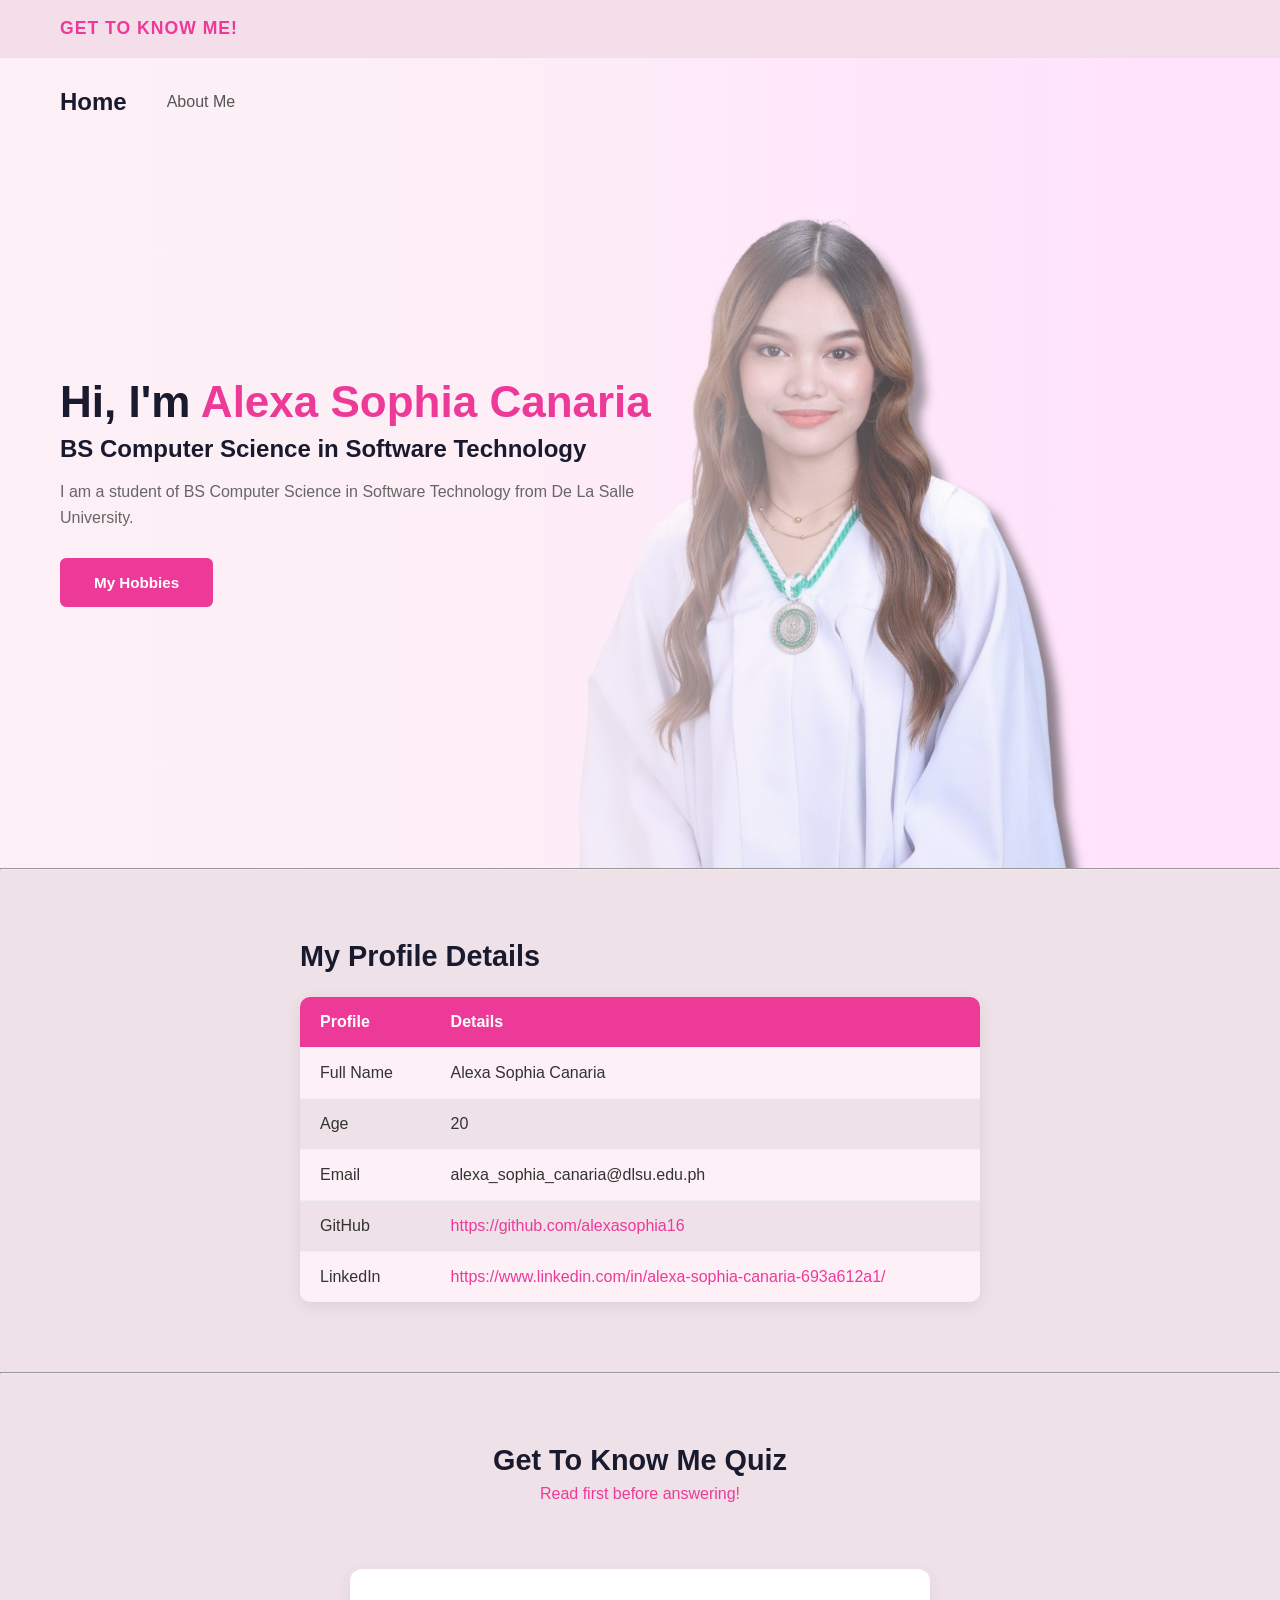
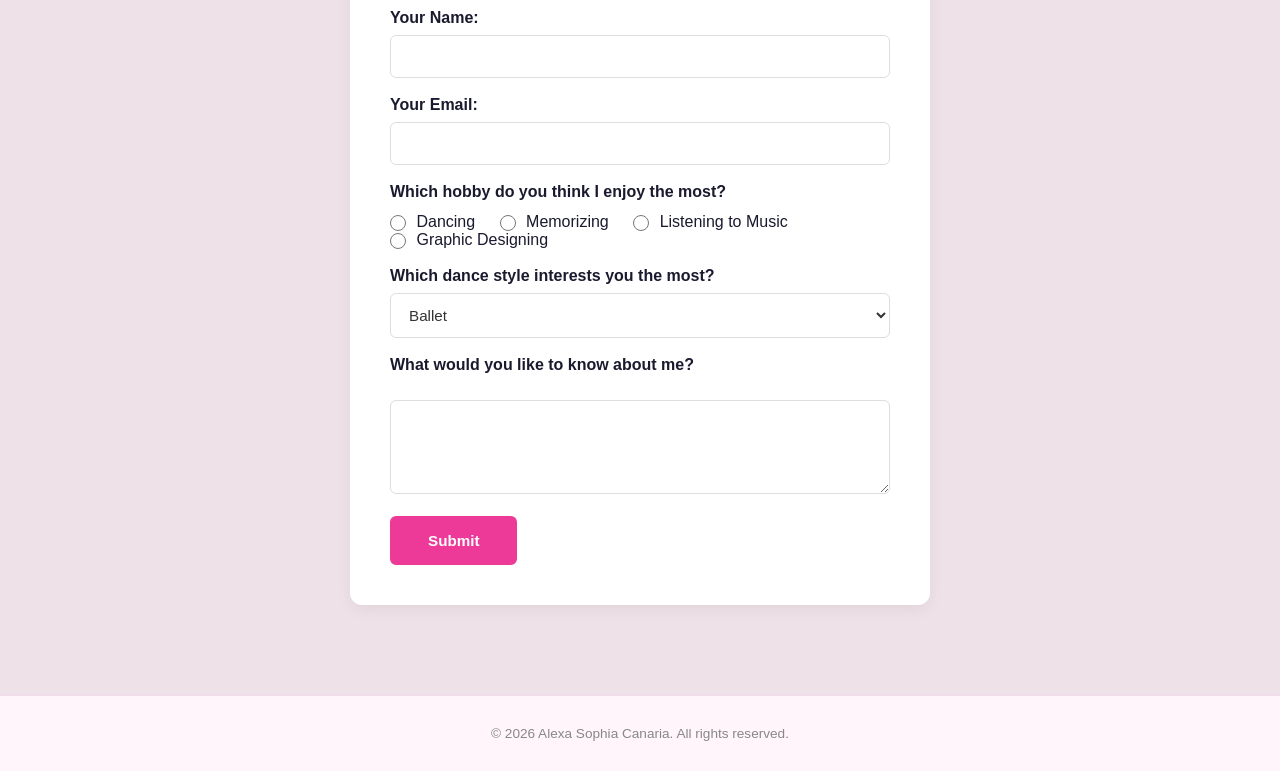
<file: index.html>
<!DOCTYPE html>
<html lang="en">

<head>
    <meta charset="UTF-8">
    <title>Alexa Canaria</title>
    <link href='style.css' rel='stylesheet'>
</head>

<body>

    <!-- Header and main navigation -->
    <header>
        <h1>Get To Know Me!</h1>
    </header>

    <!-- Main content container -->
    <main>

        <!-- Profile introduction section -->
        <section class="hero-section">
            <!-- Nav stays at top inside hero-section -->
            <nav class="hero-nav">
                <a href="index.html" class="logo">Home</a>
                <a href="about.html">About Me</a>
            </nav>

            <!-- Content sits separately below -->
            <div class="hero-content">
                <h1>Hi, I'm <span class="highlight">Alexa Sophia Canaria</span></h1>
                <h2>BS Computer Science in Software Technology</h2>
                <p>I am a student of BS Computer Science in Software Technology from De La Salle University.</p>
                <a href="about.html" class="btn btn-primary">My Hobbies</a>
            </div>
        </section>

        <hr>

        <!-- Profile table section -->
        <section id="profile">
            <h2>My Profile Details</h2>

            <!-- Table element -->
            <table>
                <tr>
                    <th>Profile</th>
                    <th>Details</th>
                </tr>

                <tr>
                    <td>Full Name</td>
                    <td>Alexa Sophia Canaria</td>
                </tr>

                <tr>
                    <td>Age</td>
                    <td>20</td>
                </tr>

                <tr>
                    <td>Email</td>
                    <td>alexa_sophia_canaria@dlsu.edu.ph</td>
                </tr>

                <tr>
                    <td>GitHub</td>
                    <td>
                        <!-- External link -->
                        <a href="https://github.com/alexasophia16" target="_blank">
                            https://github.com/alexasophia16
                        </a>
                    </td>
                </tr>

                <tr>
                    <td>LinkedIn</td>
                    <td>
                        <!-- External link -->
                        <a href="https://www.linkedin.com/in/alexa-sophia-canaria-693a612a1/" target="_blank">
                            https://www.linkedin.com/in/alexa-sophia-canaria-693a612a1/
                        </a>
                    </td>
                </tr>
            </table>
        </section>

        <hr>

        <!-- Quiz form section -->
        <section id="Quiz">
            <h2>Get To Know Me Quiz</h2>
            <a href="about.html">Read first before answering!</a>

            <br><br>

            <!-- Form with different input types -->
            <form>
                <!-- Text input -->
                <label for="name">Your Name:</label>
                <input type="text" id="name" name="name">

                <br><br>

                <!-- Email input -->
                <label for="email">Your Email:</label>
                <input type="email" id="email" name="email">

                <br><br>

                <p>Which hobby do you think I enjoy the most?</p>

                <!-- Radio inputs -->
                <input type="radio" id="dancing" name="hobby" value="dancing">
                <label for="dancing">Dancing</label>

                <input type="radio" id="memorizing" name="hobby" value="memorizing">
                <label for="memorizing">Memorizing</label>

                <input type="radio" id="music" name="hobby" value="music">
                <label for="music">Listening to Music</label>

                <br>
                <input type="radio" id="designing" name="hobby" value="designing">
                <label for="designing">Graphic Designing</label>

                <br><br>

                <!-- Select input -->
                <label for="dance">Which dance style interests you the most?</label>
                <select id="dance" name="dance">
                    <option value="ballet">Ballet</option>
                    <option value="jazz">Jazz/Contemporary</option>
                    <option value="hiphop">Hip-hop/Street</option>
                    <option value="ballroom">Dancesport/Ballroom</option>
                </select>

                <br><br>

                <!-- Textarea input -->
                <label for="question">What would you like to know about me?</label>
                <br>
                <textarea id="question" name="question" rows="4" cols="40"></textarea>

                <br><br>

                <!-- Submit button -->
                <input type="submit" value="Submit">
            </form>
        </section>

    </main>

    <!-- Footer element -->
    <footer>
        <hr>
        <p>&copy; 2026 Alexa Sophia Canaria. All rights reserved.</p>
    </footer>

</body>

</html>
</file>
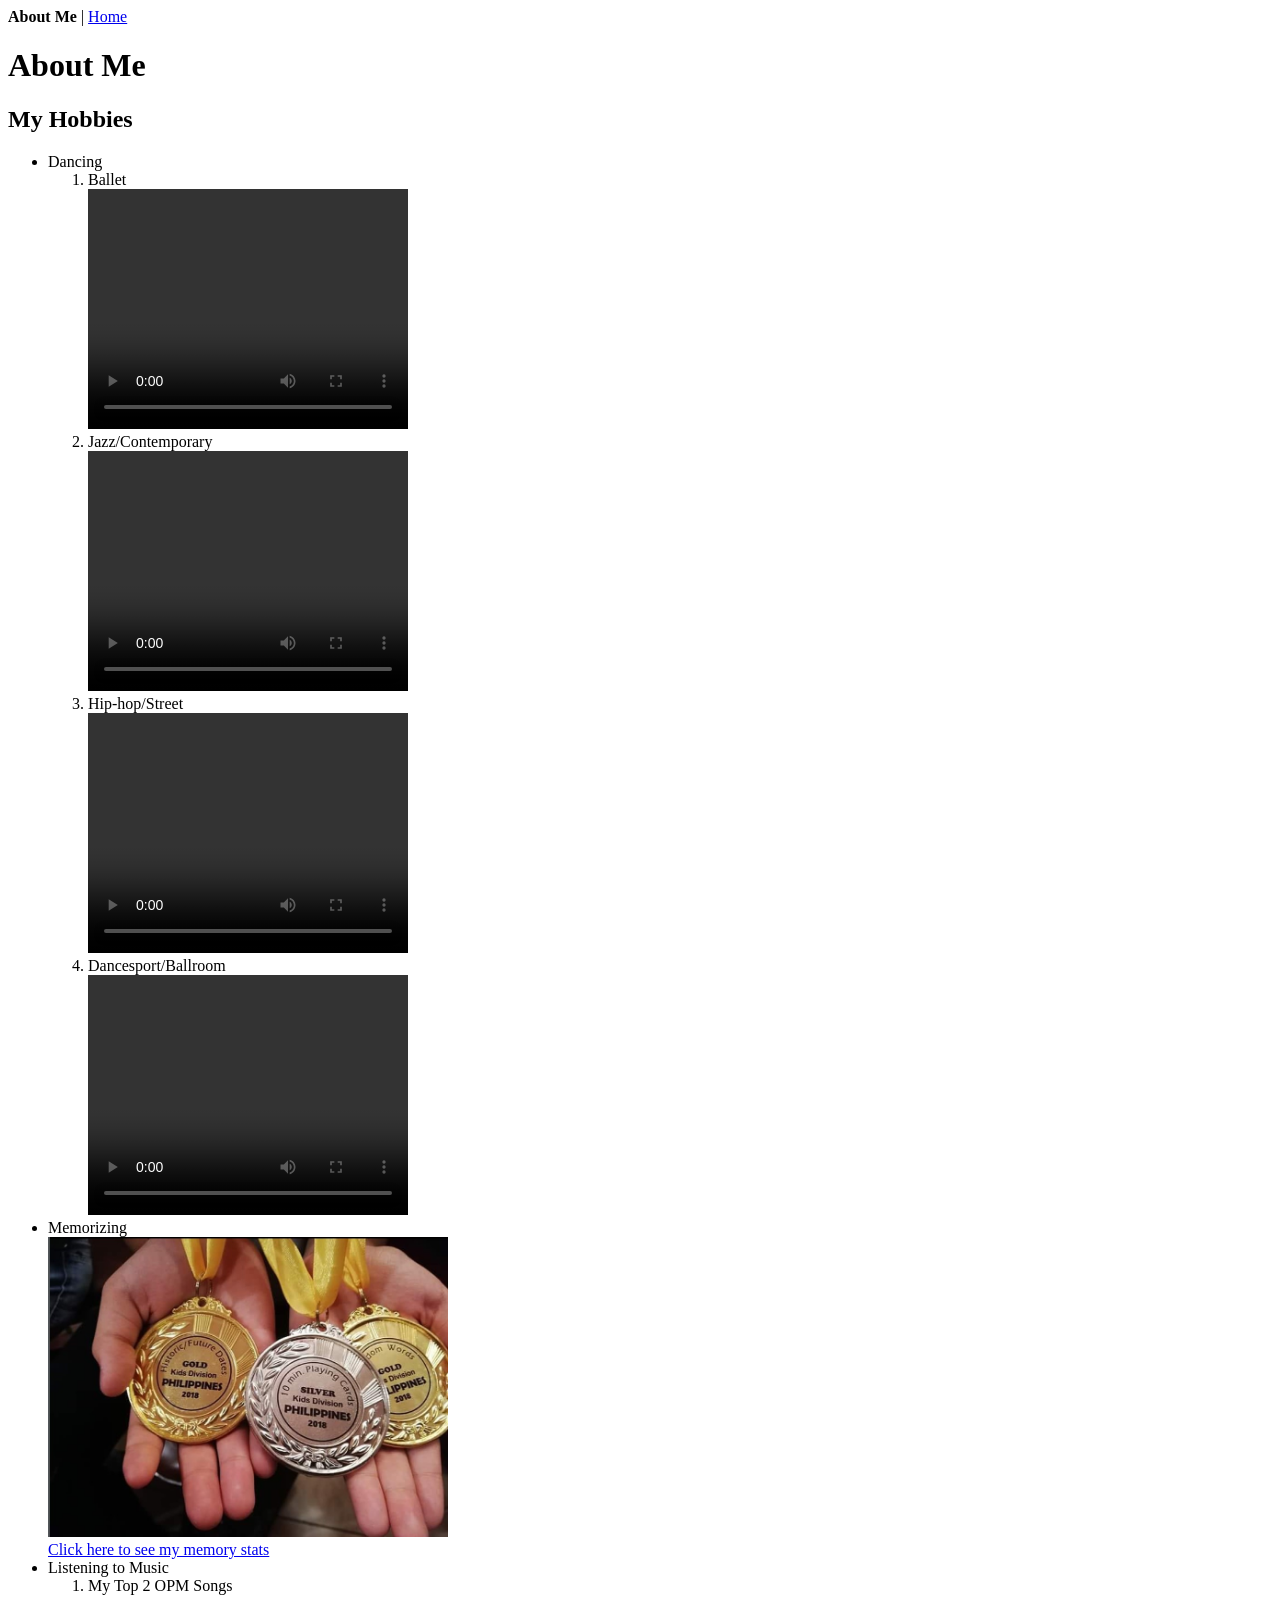
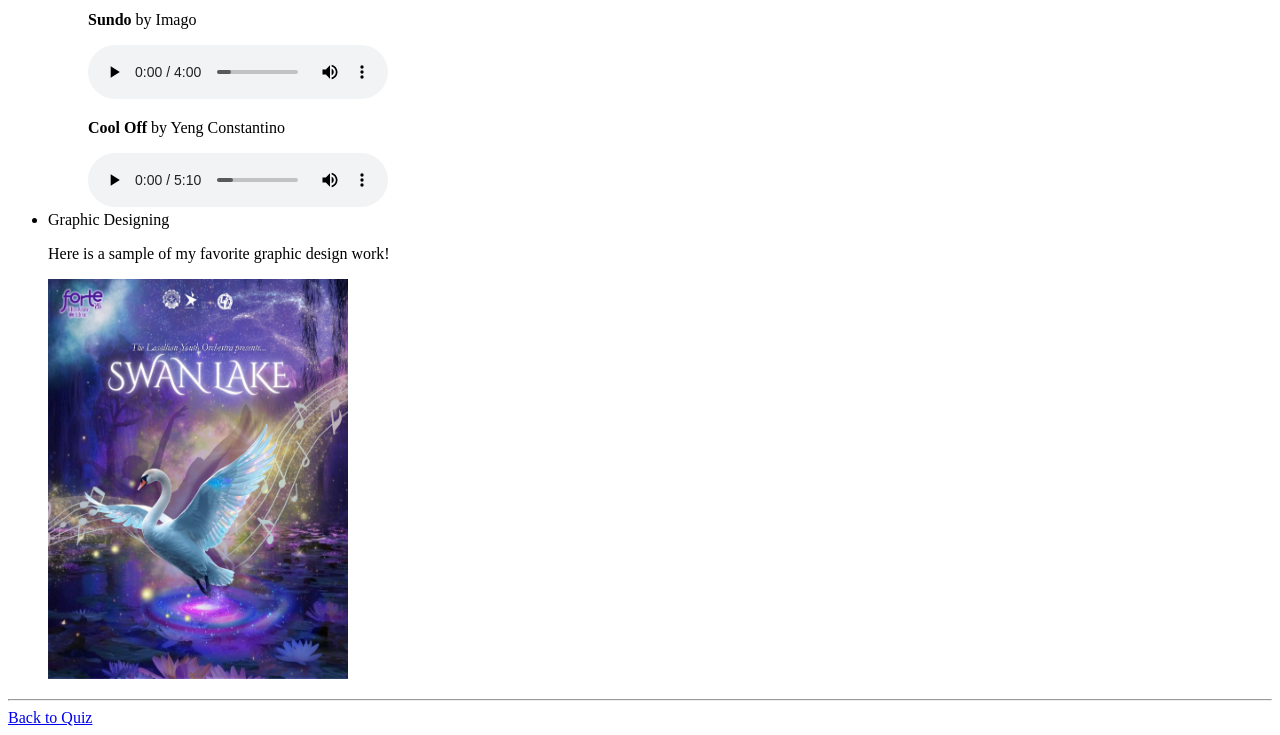
<file: about.html>
<!DOCTYPE html>
<html lang="en">

<head>
    <meta charset="UTF-8">
    <title>About Me</title>
</head>

<body>

    <!-- Header and main navigation -->
    <header>
        <!-- Semantic nav element -->
        <nav>
            <strong>About Me</strong> |
            <!-- Internal link to home page -->
            <a href="index.html">Home</a>
        </nav>

        <h1>About Me</h1>
    </header>

    <!-- Main content container -->
    <main>
        <!-- Hobbies section -->
        <section id="hobbies">
            <h2>My Hobbies</h2>

            <ul>
                <li>
                    Dancing
                    <ol>
                        <li>
                            Ballet
                            <br>
                            <!-- Video element -->
                            <video src="Alexa-Ballet.mp4" width="320" height="240" controls></video>
                        </li>

                        <li>
                            Jazz/Contemporary
                            <br>
                            <video src="Alexa-Contemporary.mp4" width="320" height="240" controls></video>
                        </li>

                        <li>
                            Hip-hop/Street
                            <br>
                            <video src="Alexa-Street.mp4" width="320" height="240" controls></video>
                        </li>

                        <li>
                            Dancesport/Ballroom
                            <br>
                            <video src="Alexa-Ballroom.mp4" width="320" height="240" controls></video>
                        </li>
                    </ol>
                </li>

                <li>
                    Memorizing
                    <br>
                    <!-- Image element -->
                    <img src="Alexa-Memory.jpg" alt="Alexa Canaria" width="400" height="300">
                    <br>
                    <!-- External link -->
                    <a href="https://iam-stats.org/competitor.php?id=14769" target="_blank">
                        Click here to see my memory stats
                    </a>
                </li>

                <li>
                    Listening to Music
                    <ol>
                        <li>
                            My Top 2 OPM Songs
                            <p><strong>Sundo</strong> by Imago</p>
                            <!-- Audio element -->
                            <audio src="Alexa-OPM.mp3" controls></audio>

                            <p><strong>Cool Off</strong> by Yeng Constantino</p>
                            <audio src="Alexa-OPM2.mp3" controls></audio>
                        </li>
                    </ol>
                </li>

                <li>
                    Graphic Designing
                    <p>Here is a sample of my favorite graphic design work!</p>
                    <img src="Alexa-Graphic.jpg" alt="Alexa Canaria" width="300" height="400">
                </li>
            </ul>
        </section>
    </main>

    <!-- Footer element -->
    <footer>
        <hr>
        <!-- Anchor link within page / jumping to specific section in index.html -->
        <a href="index.html#Quiz">Back to Quiz</a>
    </footer>

</body>

</html>
</file>
<file: style.css>
/* Base */
* {
    margin: 0;
    padding: 0;
    box-sizing: border-box;
}

body {
    font-family: 'Poppins', Arial, sans-serif;
    color: #333;
    background-color: #eee1e7;
}

a {
    text-decoration: none;
}

/* Page header */
header {
    background-color: #f3dee9;
    padding: 18px 60px;
    border-bottom: 1px solid #f6d9ea;
}

header h1 {
    font-size: 1.1rem;
    font-weight: 700;
    letter-spacing: 1px;
    text-transform: uppercase;
    color: #ed3a99;
}

/* Hero section */
.hero-section {
    background-image: linear-gradient(to right,
            rgba(253, 240, 246, 0.97) 0%,
            rgba(253, 240, 246, 0.9) 35%,
            rgba(253, 240, 246, 0.35) 65%,
            rgba(253, 240, 246, 0) 90%),
        url('Alexa-1.jpg');
    background-size: cover;
    background-position: right center;
    background-repeat: no-repeat;
    min-height: 90vh;
    padding: 30px 60px 60px;
    display: flex;
    flex-direction: column;
}

/* Nav bar inside hero */
.hero-nav {
    display: flex;
    align-items: center;
    gap: 40px;
    padding-bottom: 60px;
}

.hero-nav .logo {
    font-size: 1.5rem;
    font-weight: 700;
    color: #1a1a2e;
}

.hero-nav a {
    color: #555;
    font-weight: 500;
}

.hero-nav a:hover {
    color: #ed3a99;
    cursor: pointer;
}

/* Hero content */
.hero-content {
    max-width: 600px;
    margin-top: auto;
    margin-bottom: auto;
}

.hero-content h1 {
    font-size: 2.75rem;
    font-weight: 700;
    color: #1a1a2e;
    margin-bottom: 8px;
}

.hero-content h1 .highlight {
    color: #ed3a99;
}

.hero-content h2 {
    font-size: 1.5rem;
    font-weight: 600;
    color: #1a1a2e;
    margin-bottom: 16px;
}

.hero-content p {
    font-size: 1rem;
    line-height: 1.6;
    color: #666;
    margin-bottom: 28px;
}

/* Button */
.btn {
    display: inline-block;
    padding: 14px 32px;
    border-radius: 6px;
    font-weight: 600;
    font-size: 0.95rem;
}

.btn-primary {
    background-color: #ed3a99;
    color: #fff;
    border: 2px solid #ed3a99;
    transition: background-color 0.25s ease, transform 0.15s ease;
}

.btn-primary:hover {
    background-color: #ed3a99;
    border-color: #bd0969;
    transform: translateY(-2px);
}

/* Profile section */
#profile {
    max-width: 800px;
    margin: 70px auto;
    padding: 0 60px;
}

#profile h2 {
    font-size: 1.8rem;
    font-weight: 700;
    color: #1a1a2e;
    margin-bottom: 24px;
    text-align: left;
}

#profile table {
    width: 100%;
    border-collapse: collapse;
    border: none;
    border-radius: 10px;
    overflow: hidden;
    box-shadow: 0 4px 16px rgba(0, 0, 0, 0.08);
}

#profile th,
#profile td {
    padding: 16px 20px;
    text-align: left;
    border-bottom: 1px solid #eee;
}

#profile th {
    background-color: #ed3a99;
    color: #fff;
    font-size: 1rem;
    font-weight: 600;
}

#profile tr:nth-child(even) {
    background-color: #fdf0f6;
}

#profile tr:last-child td {
    border-bottom: none;
}

#profile tr:hover td {
    background-color: #fce4f0;
}

#profile td a {
    color: #ed3a99;
    font-weight: 500;
}

#profile td a:hover {
    text-decoration: underline;
}

/* Quiz Section */
#Quiz {
    max-width: 700px;
    margin: 70px auto 90px;
    padding: 0 60px;
}

#Quiz h2 {
    font-size: 1.8rem;
    font-weight: 700;
    color: #1a1a2e;
    text-align: center;
    margin-bottom: 8px;
}

#Quiz > a {
    display: block;
    text-align: center;
    color: #ed3a99;
    font-weight: 500;
    margin-bottom: 30px;
}

#Quiz > a:hover {
    text-decoration: underline;
}

#Quiz form {
    background-color: #fff;
    border-radius: 12px;
    padding: 40px;
    box-shadow: 0 4px 16px rgba(0, 0, 0, 0.06);
}

#Quiz label {
    display: block;
    font-weight: 600;
    color: #1a1a2e;
    margin-bottom: 8px;
}

#Quiz p {
    font-weight: 600;
    color: #1a1a2e;
    margin-bottom: 12px;
}

#Quiz input[type="text"],
#Quiz input[type="email"],
#Quiz select,
#Quiz textarea {
    width: 100%;
    padding: 12px 14px;
    border: 1px solid #ddd;
    border-radius: 6px;
    font-family: inherit;
    font-size: 0.95rem;
    color: #333;
    background-color: #fff;
    transition: border-color 0.2s ease, box-shadow 0.2s ease;
}

#Quiz input[type="text"]:focus,
#Quiz input[type="email"]:focus,
#Quiz select:focus,
#Quiz textarea:focus {
    outline: none;
    border-color: #ed3a99;
    box-shadow: 0 0 0 3px rgba(237, 58, 153, 0.15);
}

#Quiz textarea {
    resize: vertical;
}

/* Radio buttons */
#Quiz input[type="radio"] {
    accent-color: #ed3a99;
    width: 16px;
    height: 16px;
    vertical-align: middle;
    margin-right: 6px;
}

#Quiz input[type="radio"] + label {
    display: inline;
    font-weight: 500;
    margin-right: 20px;
}

/* Submit button */
#Quiz input[type="submit"] {
    display: inline-block;
    padding: 14px 36px;
    border-radius: 6px;
    font-weight: 600;
    font-size: 0.95rem;
    background-color: #ed3a99;
    color: #fff;
    border: 2px solid #ed3a99;
    cursor: pointer;
    transition: background-color 0.25s ease, transform 0.15s ease;
}

#Quiz input[type="submit"]:hover {
    background-color: #bd0969;
    border-color: #bd0969;
    transform: translateY(-2px);
}

/* Page footer */
footer {
    background-color: #fff5fa;
    padding: 30px 60px;
    text-align: center;
    border-top: 1px solid #f6d9ea;
}

footer hr {
    border: none;
    display: none;
}

footer p {
    font-size: 0.85rem;
    color: #888;
}
</file>
